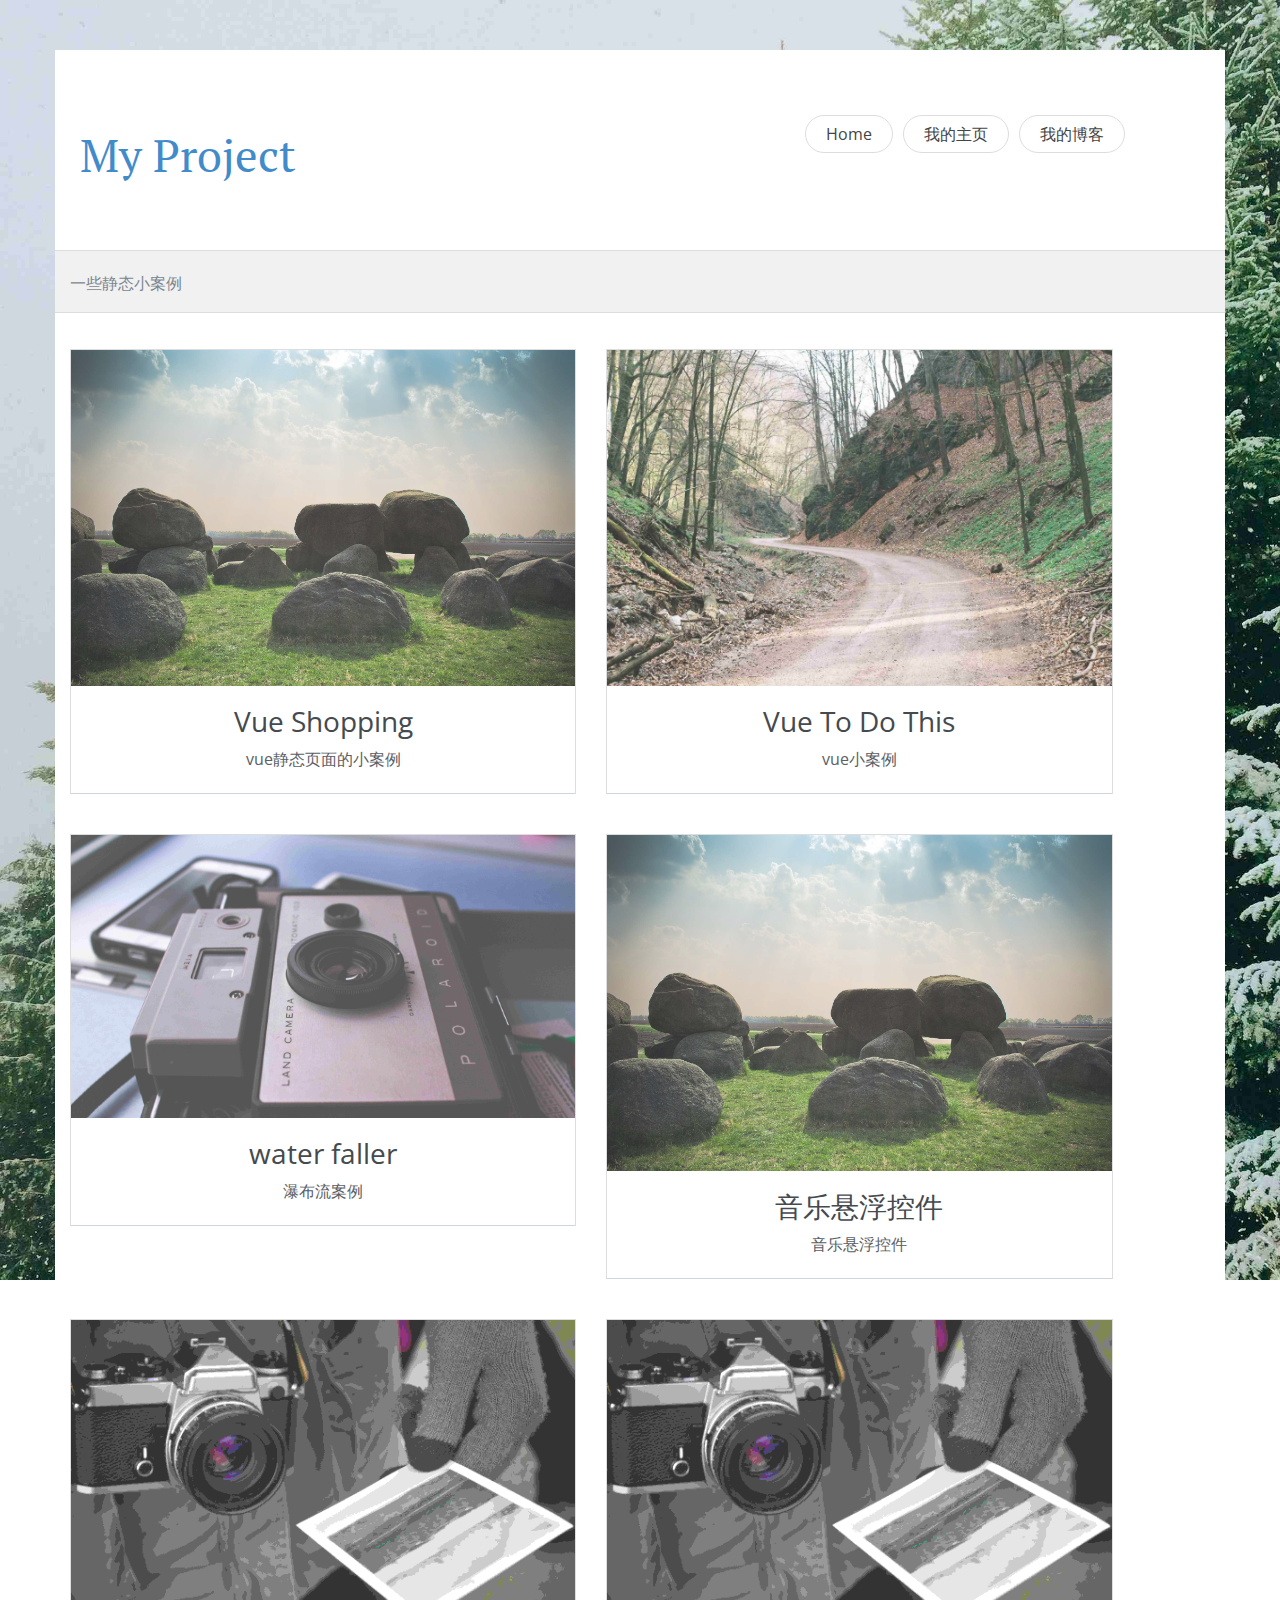
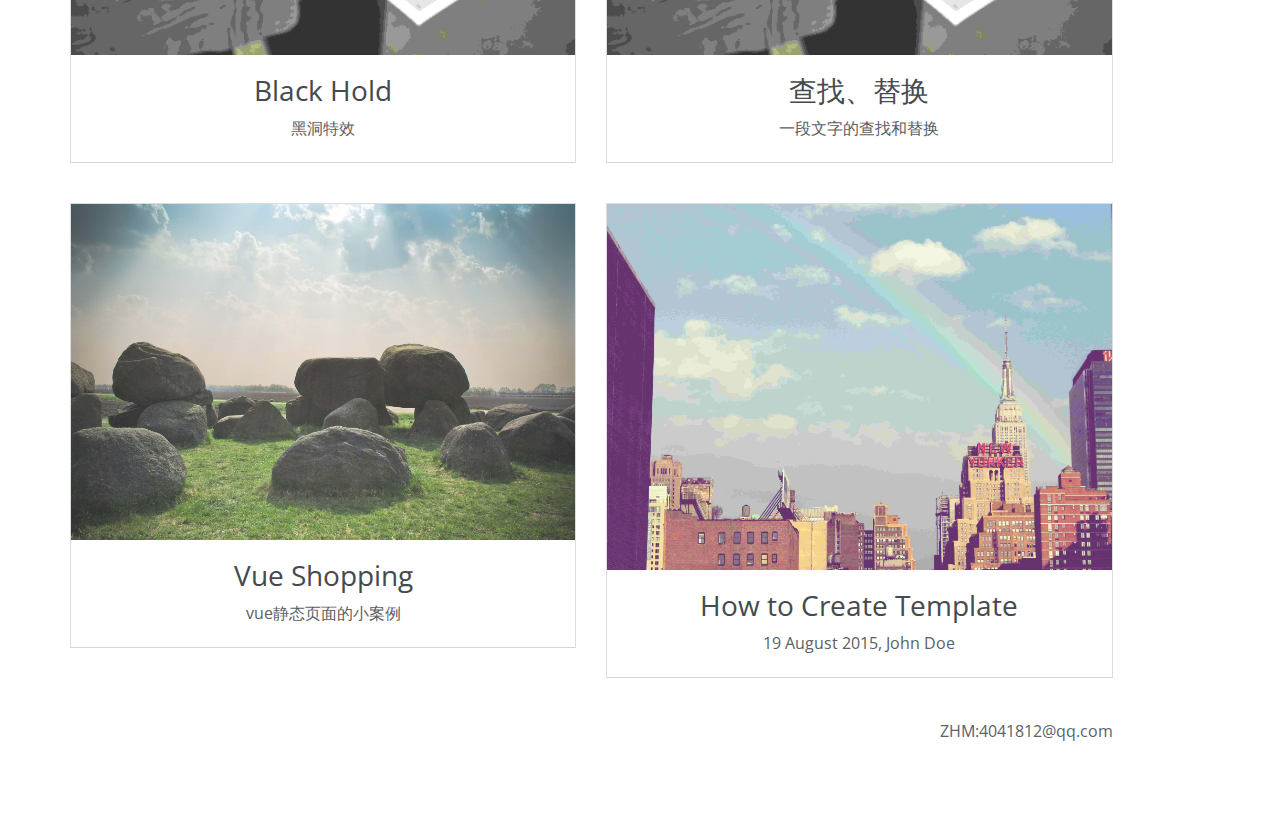
<file: index.html>
<!DOCTYPE html>
<html lang="en">
<head>
    <meta charset="utf-8">
    <title>My Project</title>
    <meta name="description" content="">
    <meta name="viewport" content="width=device-width">
    <link rel="icon" type="image/png" href="img/me.png">
    <!-- Bootstrap styles -->
    <link rel="stylesheet" href="css/bootstrap.min.css">
   
    <!-- Font-Awesome -->
    <link rel="stylesheet" href="css/font-awesome/css/font-awesome.min.css">

    <!-- Google Webfonts -->
    <link href='http://fonts.googleapis.com/css?family=Open+Sans:400,600|PT+Serif:400,400italic' rel='stylesheet' type='text/css'>

    <!-- Styles -->
    <link rel="stylesheet" href="css/style.css" id="theme-styles">

    <!--[if lt IE 9]>      
        <script src="js/respond.js"></script>
    <![endif]-->
    
</head>
<body>
    <header>
        <div class="widewrapper masthead">
            <div class="container">
                <a href="index.html" id="logo">
                   <h1 style="color: #428BCA;">My Project</h1>
                </a>
        
                <div id="mobile-nav-toggle" class="pull-right">
                    <a href="#" data-toggle="collapse" data-target=".clean-nav .navbar-collapse">
                        <i class="fa fa-bars"></i>
                    </a>
                </div>  
                <nav class="pull-right clean-nav">
                    <div class="collapse navbar-collapse">
                        <ul class="nav nav-pills navbar-nav">
                          
                            <li>
                                <a href="index.html">Home</a>
                            </li>
                            <li>
                                <a href="http://www.zhmblog.cn">我的主页</a>
                            </li>
                            <li>
                                <a href="http://blog.zhmblog.cn">我的博客</a>
                            </li>                        
                        </ul>
                    </div>
                </nav>       
            </div>
        </div>

        <div class="widewrapper subheader">
            <div class="container">
                <div class="clean-breadcrumb">
                    <a href="#">一些静态小案例</a>
                </div>
            </div>
        </div>
    </header>

    <div class="widewrapper main">
        <div class="container">
            <div class="row">
                <div class="col-md-11 blog-main">
                    <div class="row">
                        <div class="col-md-6 col-sm-6">
                            <article class=" blog-teaser">
                                <header>
                                    <img src="img/1.jpg" alt="">
                                     <h3><a href="http://www.zhmblog.cn/project/vueShopping/goodList.html">Vue Shopping</a></h3>
                                    <span class="meta">vue静态页面的小案例</span>
                                    <hr>
                                </header>
                            
                            </article>
                        </div>
                        <div class="col-md-6 col-sm-6">
                            <article class="blog-teaser">
                                <header>
                                    <img src="img/2.jpg" alt="">
                                    <h3><a href="http://www.zhmblog.cn/project/vuetodo/index.html">Vue To Do This</a></h3>
                                    <span class="meta">vue小案例</span>
                                    <hr>
                                </header>
                            
                            </article>
                        </div>
                    </div>
        
                    <div class="row">
                        <div class="col-md-6 col-sm-6">
                            <article class="blog-teaser">
                                <header>
                                    <img src="img/4.jpg" alt="">
                                    <h3><a href="http://www.zhmblog.cn/project/waterfall/index.html">water faller</a></h3>
                                    <span class="meta">瀑布流案例</span>
                                    <hr>
                                </header>
                               
                            </article>
                        </div>
                        <div class="col-md-6 col-sm-6">
                            <article class=" blog-teaser">
                                <header>
                                    <img src="img/1.jpg" alt="">
                                    <h3><a href="http://www.zhmblog.cn/project/musicControl/index.html">音乐悬浮控件</a></h3>
                                    <span class="meta">音乐悬浮控件</span>
                                    <hr>
                                </header>
                            
                            </article>
                        </div>                        

                    </div>
                     <div class="row">                     	
                        <div class="col-md-6 col-sm-6">
                            <article class="blog-teaser">
                                <header>
                                    <img src="img/3.jpg" alt="">
                                    <h3><a href="http://www.zhmblog.cn/project/blackHold/index.html">Black Hold</a></h3>
                                    <span class="meta">黑洞特效</span>
                                    <hr>
                                </header>
                               
                            </article>
                        </div>                        
                        <div class="col-md-6 col-sm-6">
                            <article class="blog-teaser">
                                <header>
                                    <img src="img/3.jpg" alt="">
                                    <h3><a href="http://www.zhmblog.cn/project/selectReplace/index.html">查找、替换</a></h3>
                                    <span class="meta">一段文字的查找和替换</span>
                                    <hr>
                                </header>
                               
                            </article>
                        </div>
                    </div>
                    <div class="copyrights">Collect from <a href="http://www.cssmoban.com/"  title="网站模板">网站模板</a></div>
                     <div class="row">                        
                        <div class="col-md-6 col-sm-6">
                            <article class=" blog-teaser">
                                <header>
                                    <img src="img/1.jpg" alt="">
                                    <h3><a href="http://www.zhmblog.cn/project/vueShopping/goodList.html">Vue Shopping</a></h3>
                                    <span class="meta">vue静态页面的小案例</span>
                                    <hr>
                                </header>
                            
                            </article>
                        </div>
                        <div class="col-md-6 col-sm-6">
                            <article class=" blog-teaser">
                                <header>
                                    <img src="img/5.jpg" alt="">
                                    <h3><a href="javascript:">How to Create Template</a></h3>
                                    <span class="meta">19 August 2015, John Doe</span>
                                    <hr>
                                </header>
                            
                            </article>
                        </div>

                    </div>

                    <div class="paging">
                        <a href="#" class="older">ZHM:4041812@qq.com</i></a>
                    </div>
                </div>               
            </div>
        </div>
    </div>
    
    <script src="js/jquery.min.js"></script>
    <script src="js/bootstrap.min.js"></script>
    <script src="js/modernizr.js"></script>

</body>
</html>
</file>
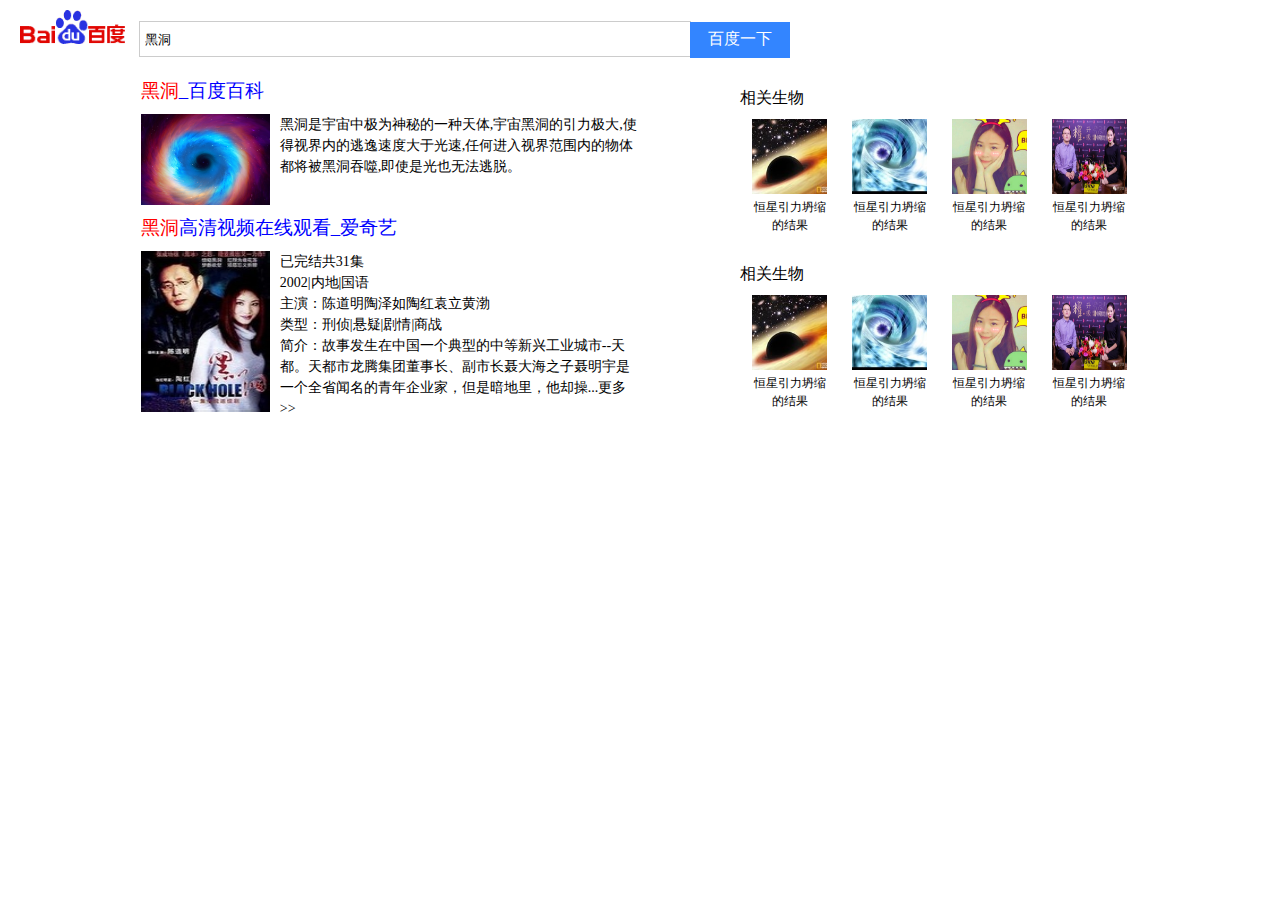
<file: blackHold/index.html>
<!DOCTYPE html>
<html>
	<head>
		<meta charset="UTF-8">
		<title>黑洞特效</title>
		<link rel="stylesheet" href="css/style.css" />
	</head>
	<body>
		<div class="wrap">
		  <header>
		  	<img src="img/baidu.gif" alt="" class="img"/>
		  	<div class="input">
		  		<input type="text" value="黑洞"/>
		  	</div>
		  	<div class="bottom">
		  		<input type="submit" value="百度一下"/>
		  	</div>
		  </header>
		  <img src="img/blackhole.png" id="black"/>
		  <section class="content">
		  	<div class="left">
		  		<ul>
		  			<li>
		  				<h3><a href="#">黑洞<span>_百度百科</span></a></h3>
		  			    <img src="img/blackhole2.png" alt=""/>
		  			    <p>黑洞是宇宙中极为神秘的一种天体,宇宙黑洞的引力极大,使得视界内的逃逸速度大于光速,任何进入视界范围内的物体都将被黑洞吞噬,即使是光也无法逃脱。</p>
		  			</li>
		  			<li>
		  				<h3><a href="#">黑洞<span>高清视频在线观看_爱奇艺</span></a></h3>
		  			    <img src="img/black01.png" alt=""/ style="height: 161px;">
		  			    <p>已完结共31集<br/>
							2002|内地|国语<br/>
							主演：陈道明陶泽如陶红袁立黄渤<br/>
							类型：刑侦|悬疑|剧情|商战<br/>
							简介：故事发生在中国一个典型的中等新兴工业城市--天都。天都市龙腾集团董事长、副市长聂大海之子聂明宇是一个全省闻名的青年企业家，但是暗地里，他却操...更多>><br/>
		  			    </p>
		  			</li>
		  		</ul>
		  	</div>
		  	<div class="right">
		  		<h3 style="margin-top: 20px;">相关生物</h3>
		  		<ul>		 
			  		<li>
			  			<a href="#">
			  				<img src="img/1.png"/>
			  			</a>
			  			<p>恒星引力坍缩的结果</p>
			  		</li>
			  		<li>
			  			<a href="#">
			  				<img src="img/2.png"/>
			  			</a>
			  			<p>恒星引力坍缩的结果</p>
			  		</li>
			  		<li>
			  			<a href="#">
			  				<img src="img/3.png"/>
			  			</a>
			  			<p>恒星引力坍缩的结果</p>
			  		</li>
			  		<li>
			  			<a href="#">
			  				<img src="img/4.png"/>
			  			</a>
			  			<p>恒星引力坍缩的结果</p>
			  		</li>
			  	</ul>
			  	<h3 style="margin-top:30px ;">相关生物</h3>
		  		<ul>		 
			  		<li>
			  			<a href="#">
			  				<img src="img/1.png"/>
			  			</a>
			  			<p>恒星引力坍缩的结果</p>
			  		</li>
			  		<li>
			  			<a href="#">
			  				<img src="img/2.png"/>
			  			</a>
			  			<p>恒星引力坍缩的结果</p>
			  		</li>
			  		<li>
			  			<a href="#">
			  				<img src="img/3.png"/>
			  			</a>
			  			<p>恒星引力坍缩的结果</p>
			  		</li>
			  		<li>
			  			<a href="#">
			  				<img src="img/4.png"/>
			  			</a>
			  			<p>恒星引力坍缩的结果</p>
			  		</li>
			  	</ul>
		  	</div>
		  </section>
		</div>
		<script src="js/jquery-2.1.1.min.js"></script>
		<script src="js/main.js"></script>
	</body>
</html>
</file>
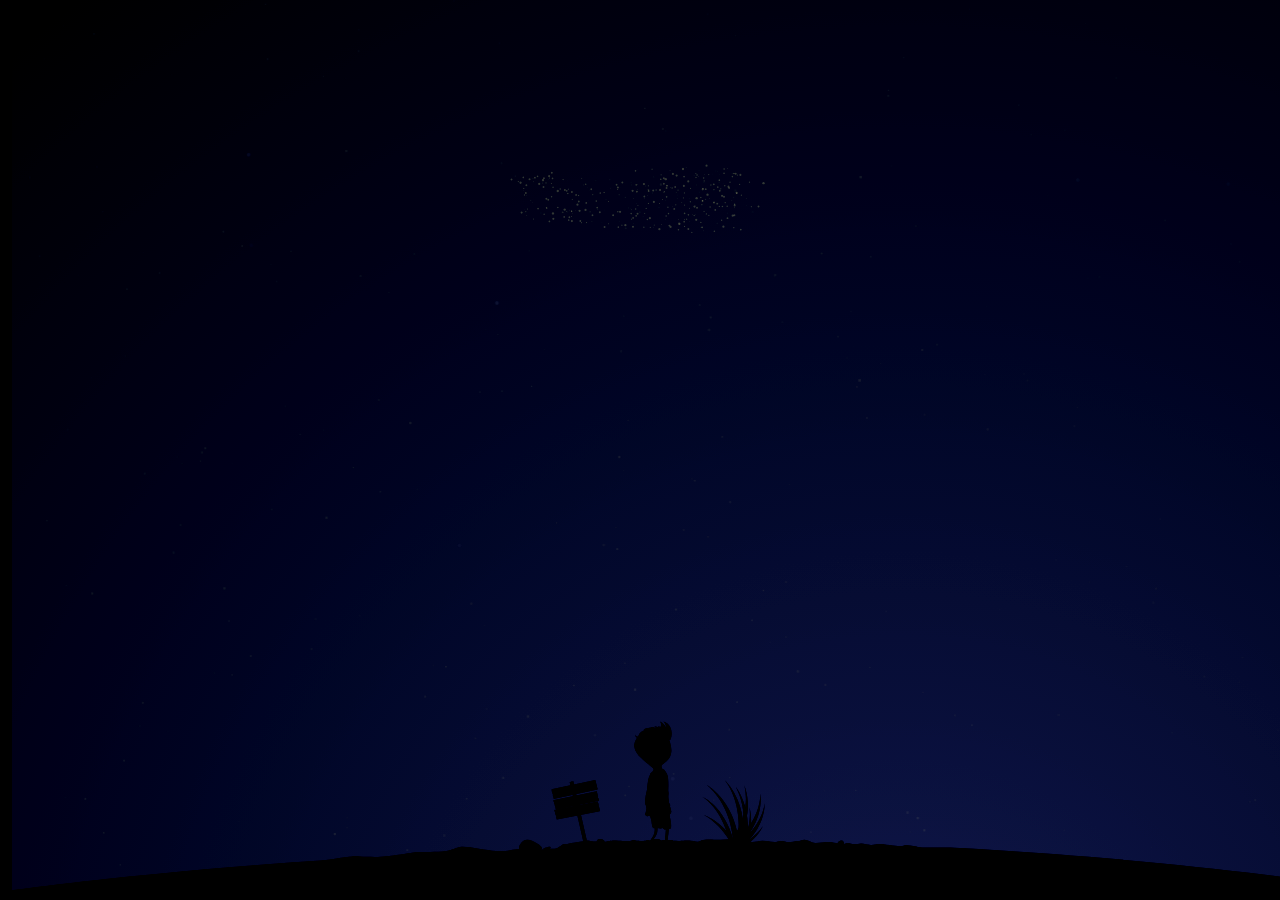
<file: love/index.html>
lo<!DOCTYPE html>

<head>
    <meta charset="utf-8">
 	<link rel="shortcut icon" type="image/x-icon" href="images/favicon.ico" />
  	<link rel="mask-icon" type="" href="images/logo.svg" color="#111" />
    <title>星空下的男孩</title>
    <!-- build:css styles/main.css -->
    <link rel="stylesheet" href="styles/main.css">
    <!-- endbuild -->
    <!-- 参考自https://github.com/hongguancheng/romantic-words 表白 -->
</head>

<body>
	<audio src="audio/loveu.mp3" autoplay="true" loop="true" type="audio/mp3"></audio>
    <div class="container">
        <div class="content">
            <canvas id="universe"></canvas>
			<canvas id="canvas"></canvas>
            <div id="footer" class="">
                <svg id="scene" x="0px" y="0px" width="1600px" height="315px">
                    <path id="ground" d="M0,316.4209c0,0,157.7119-35.416,469-56c7.3833-0.4883,23.7876-3.5488,31.3335-4.0166
                	c3.7681-0.2334,19.4302,0.9424,28.3335,0.3506c17.1494-1.1396,30.9072-4.2734,38.333-4.6836
                	c7.5972-0.4189,18.4058,0.3799,27.6665-0.9834c5.7075-0.8408,10.1318-4.042,14.9248-4.2705
                	c7.8369-0.373,24.5693,3.6084,34.4087,4.2705c11.0586,0.7432,15.2656-1.8135,24.3335-2.1523c10.0576-0.376,20.4629,1.3867,28.6665,0
                	c3.5957-0.6074,4.4194,0.4209,7.7227-0.7715c1.4927-0.5391,5.8179-3.5693,6.9438-4.2432c3.8335,0.667,6.1426-1.0732,9.917-1.167
                	c2.2739-0.0566,3.9673-0.9072,6.249-0.9609c2.2725-0.0537,5.5547-1.2383,7.8345-1.2881c2.25-0.0498,3.498,1.0352,5.7554,0.9883
                	c2.9648-0.0615,7.9341,0.3164,10.9111,0.2607c2.2461-0.042,2.4976-0.5195,4.7505-0.5586c2.9663-0.0518,2.1045-0.5615,5.0825-0.6074
                	c1.5811-0.0244,6.9976,0.4131,8.582,0.3896c0.8887-0.0127,2.6113,0.373,3.5015,0.3604c1.5527-0.0215,2.2739-0.4404,3.8296-0.4609
                	c1.416-0.0186,2.0854-0.8555,3.5039-0.873c1.0835-0.0127,2.9155,0.7939,4.0005,0.7813c1.1104-0.0127,3.5542,0.4805,4.666,0.4688
                	c1.3047-0.0137,1.2773-0.5332,2.584-0.5459c1.415-0.0137,1.165-0.4414,2.5825-0.4541c0.916-0.0078,3.499,0.3984,4.416,0.3906
                	c1.499-0.0127,1.833,0.6221,3.3345,0.6104c1.3296-0.0098,3.8267-0.666,5.1587-0.6748c1.3335-0.0088,2.8389-0.6514,4.1743-0.6592
                	c1.3335-0.0078,2.4971,0.6191,3.8325,0.6123c2.5518-0.0127,7.3579,0.3965,9.9175,0.3877c5.3169-0.0176,5.5796-0.4063,10.9297-0.4063
                	c1.8379,0,6.7031,1.3184,8.3203,1.2402c2.1055-0.1016,3.7139-1.6572,5.5283-1.7969c3.9541-0.3037,7.3262-0.5732,10.5986-0.2598
                	c6.248,0.5977,12.1973-0.8125,21.207-0.7539c1.7266,0.0107,15.7813,3.085,17.5,3.0977c3.4014,0.0254,6.6191-1.3398,9.9971-1.3066
                	c4.1221,0.041,8.2275,1.2529,12.3369,1.3066c2.0752,0.0273,4.1543-1.1084,6.2314-1.0771c3.3662,0.0498,4.5547,1.0166,7.9346,1.0771
                	c2.1104,0.0381,6.4063-0.834,8.5264-0.792c2.7021,0.0537,4.4766-1.6729,7.2002-1.6113c2.9277,0.0654,7.6465,3.1641,10.6074,3.2393
                	c4.8359,0.123,8.8809-0.9854,13.832-0.8359c2.5029,0.0752,11.8818,2.0498,14.375,2.1289c1.8398,0.0586,2.499-1.2188,4.334-1.1582
                	c2.1689,0.0713,4.5049,1.209,6.666,1.2832c2.6699,0.0908,4.3398-0.916,6.998-0.8203c3.3379,0.1201,6.0566,1.3193,9.377,1.4453
                	c4.001,0.1514,4.7764-1.1602,8.75-1c3.1836,0.1289,16.834,1.9912,20,2.125c4.0059,0.1699,4.0029-0.9004,7.9814-0.7227
                	c6.8594,0.3076,7.9102,1.7656,14.6855,2.0977c8.916,0.4365,23.5254-0.2432,32.293,0.2344
                	c6.7168,0.3662,13.3896,0.7432,20.0186,1.1318C1458.8545,268.4941,1680,316.4209,1680,316.4209H0z" />
                    <path id="stone1" d="M680.3335,250.7549c7.3335,0.333,13.6665-1.2549,6-6.4609s-14.333-7.1221-18.6665,0.8359
                	S680.3335,250.7549,680.3335,250.7549z" />
                    <path id="stone2" d="M750.5,243.1709c3.25,0,2.5-3.707-1.75-4.2285s-5,3.7285-3,4.2285S750.5,243.1709,750.5,243.1709z" />
                    <path id="stone3" d="M988.4893,243.8242c2.8857,0.3467,4.8438,1.2627,3.0107-2.0703s-7.3955,1.3555-5.2031,1.7129
                	S988.4893,243.8242,988.4893,243.8242z" />
                    <path id="stone4" d="M697,248.9355c2.0142-0.2021,2.1665-2.0156,1-2.1816s-9.1543,1.8398-5.9937,2.6699S697,248.9355,697,248.9355z"
                    />
                    <g id="greens" transform="translate(850, 180)">
                        <g>
                            <path d="M36.3877,59.4268C33.0576,18.9482,6.4658,4.522,6.4658,4.522s22.4834,16.1426,24.4414,54.2251
			C32.8657,96.8311,36.3877,59.4268,36.3877,59.4268z" />
                            <path d="M41.8496,83.1641C31.1572,43.98,2.3711,34.6738,2.3711,34.6738s25.063,11.7471,33.9668,48.8271
			C45.2441,120.5791,41.8496,83.1641,41.8496,83.1641z" />
                            <path d="M31.3955,60.7207C23.7139,25.7979,2.5381,16.9541,2.5381,16.9541s18.4165,10.9277,24.7925,43.9502
			C33.7061,93.9258,31.3955,60.7207,31.3955,60.7207z" />
                            <path d="M40.4517,62.0068C47.9473,21.6187,25.4009,0.1914,25.4009,0.1914s18.0098,21.9634,9.7896,59.6357
			C26.9722,97.499,40.4517,62.0068,40.4517,62.0068z" />
                            <path d="M41.9414,69.4316c13.0313-38.9565-6.3218-63.3062-6.3218-63.3062s14.7856,24.251,1.4141,60.4185
			C23.6621,102.709,41.9414,69.4316,41.9414,69.4316z" />
                            <path d="M29.4976,87.9092c27.4097-30.5938,19.2993-60.6226,19.2993-60.6226s3.958,28.1255-22.6606,56.0249
			C-0.4775,111.2109,29.4976,87.9092,29.4976,87.9092z" />
                            <animateTransform attributeName="transform" type="skewX" values="0;10;0" begin="0s" dur="5.5s" fill="freeze" repeatCount="indefinite"
                            />
                            <animateMotion type="translate" values="0,0;-10,0;0,0" begin="0s" dur="5.5s" fill="freeze" repeatCount="indefinite" />
                        </g>
                        <g>
                            <path d="M34.9995,60.4189C56.0713,30.6665,46.1133,5.4014,46.1133,5.4014S52.2559,29.4746,31.6235,56.79
			C10.9917,84.1035,34.9995,60.4189,34.9995,60.4189z" />
                            <path d="M36.3047,64.5391c28.4629-23.4443,25.3262-51.189,25.3262-51.189s-0.293,25.4971-27.6851,46.6538
			C6.5552,81.1631,36.3047,64.5391,36.3047,64.5391z" />
                            <path d="M33.0449,70.502c31.4424-19.2637,32.1875-47.1748,32.1875-47.1748s-3.8291,25.208-33.897,42.3584
			C1.271,82.833,33.0449,70.502,33.0449,70.502z" />
                            <path d="M13.8237,76.0244c36.5039-5.2158,48.2563-30.543,48.2563-30.543S48.5693,67.1045,14.168,70.9248
			C-20.2324,74.749,13.8237,76.0244,13.8237,76.0244z" />
                            <animateTransform attributeName="transform" type="skewX" values="0;15;0" begin="0s" dur="5s" fill="freeze" repeatCount="indefinite"
                            />
                            <animateMotion type="translate" values="0,0;-15,0;0,0" begin="0s" dur="5s" fill="freeze" repeatCount="indefinite" />
                        </g>
                    </g>
                    <g id="sign" transform="translate(700, 180)">
                        <polygon points="21.2168,1.1143 20.6665,1.5459 19.7593,1.4473 19.229,1.4209 18.9707,1.6274 18.6665,1.9004 17.6865,1.9219
		37.3516,87.8877 40.8828,87.0791 	" />
                        <polygon points="45.4111,9.5537 2.4258,18.7158 1.563,18.498 1.4585,17.2114 0.8291,15.583 0.9165,14.3364 0.0908,12.6548
		0.2085,12.0864 -0.1924,11.5308 -0.3296,9.271 43.3408,-0.0376 43.4766,0.5015 43.334,0.9629 43.6533,1.2046 43.8232,1.8784
		43.8965,2.7754 44.2217,3.459 44.625,5.0576 45.041,7.5459 45.2637,7.5962 45.6191,9.0073 	" />
                        <polygon points="47.0078,20.8545 4.2368,29.5503 3.5933,28.5903 3.3965,26.9746 2.4683,24.5137 2.8398,24.1372 2.2676,23.7847
		1.9834,22.7563 2.2417,22.3394 1.7388,21.8706 1.2627,20.1426 44.8281,11.2852 45.082,12.4014 45.0723,12.9517 45.3281,13.481
		45.752,15.3369 46.0273,17.7524 46.4219,18.2803 	" />
                        <polygon points="47.666,31.168 4.7803,39.4023 4.251,37.4004 4.4429,36.1895 3.6465,35.1123 3.0142,32.7178 3.2754,32.1025
		2.7461,31.7046 2.2676,29.8945 45.9268,21.5107 46.0762,22.2007 45.9512,22.8423 46.2783,23.1372 46.6777,24.9795 46.5234,25.4795
		47.3027,27.8667 47.8086,30.2017 	" />
                    </g>
                    <g id="boy_1_">
                        <g id="boy">
                            <path d="M800.7324,167.6929c0,0-7.9688-6.5039-9.7197-8.041c-1.751-1.5366-7.9331-6.5039-8.7197-13.0435
			c-0.7861-6.5396,6.0752-15.188,17.7969-16.1885c11.7207-1.0005,12.9727,1.0366,14.1514,2.7163
			c1.1787,1.6792,5.7178,11.1494,5.0752,18.6538c-0.6445,7.5049-5.6826,10.1133-9.7559,13.3652
			C805.4863,168.4072,800.7324,167.6929,800.7324,167.6929z" />
                            <path d="M810.7031,169.2109c-1.0723-1.3037-1.3574-2.9556-1.1426-4.0645c0.2139-1.1084-8.041,0.1128-8.8281,2.542
			c1.6445,1.6787,0.751,3.146-0.5,4.1108c-1.25,0.9648-1.6797,1.502-1.9297,1.8237c0.0361,0.5361,0,0.9653,0,0.9653
			s-1.4297,1.7153-2.2871,6.5396s-0.6787,6.79-0.9648,8.3267c-0.2852,1.5366-1.4648,5.9678-1.751,10.292s0,4.5742,0,4.5742
			s1.251,1.7153,1.1436,4.0742s-1.2705,5.6099-1.2705,5.6099s0.2344,1.8945,1.8779,2.252c1.6445,0.3574,2.3594-0.6436,2.3594-0.6436
			s1.0713,1.3223,1.75,4.0742c0.6797,2.752,0.6436,6.79,1.8945,7.9688c1.251,1.1797,1.6074,0.3223,1.6074,0.3223
			s0.4648,3.3975-0.9277,6.6855c-1.3945,3.2881-4.1465,6.7568-4.1465,6.7568h11.0781c0,0,1.5723-3.5234-7.1113-2.2363
			c3.252-4.0742,3.8955-6.1934,4.0391-11.125c1.8223,0.5,4.252,0.6738,4.9316-0.3271c0.5352,1.3223,2.4297,2.1787,3.3584,1.7139
			c-0.2139,3.7168-1.0713,12.1846-1.0713,12.1846l9.0049,0.2852c0,0-0.751-3.2168-6.29-1.4307
			c1.001-6.7891,1.3584-11.5068,1.3584-11.5068s1.3584,0.1074,1.8584-0.3926c0.5-0.501,0.6787-5.3252-0.4648-9.9346
			c-1.1436-4.6104-0.5-4.4678-0.5-4.4678s1.75-0.8213,1.5-2.8584s-0.8574-3.6807-1.5352-5.5391
			c0.4639-0.1074,1-0.7861-0.6797-2.7158c-0.2148-2.5015-0.9648-6.3242-0.6436-7.6465s0.2148-2.8232-0.1787-4.3599
			c0-2.4302,0.7148-13.1509-1.25-17.0103c-1.9658-3.8594-2.5371-3.5737-2.5371-3.5737S812.5977,169.0142,810.7031,169.2109z"
                            />
                        </g>
                        <g transform="translate(783, 122)">
                            <g>
                                <path d="M35.3506,17.9644c2.9834-3.71,5.9824-15.2095-3.1846-18.3765c2.668,3.833,1.168,5.6665,1.168,5.6665
	S32,1.2549,28.666-0.4121c1.5,3.1665,0,5,0,5S20.5,8.9209,24.5,13.2544S35.3506,17.9644,35.3506,17.9644z" />
                                <animateTransform attributeName="transform" type="skewX" values="0;30;0" begin="0s" dur="4s" fill="freeze" repeatCount="indefinite"
                                />
                                <animateMotion type="translate" values="0,0;-10,0;0,0" begin="0s" dur="4s" fill="freeze" repeatCount="indefinite" />
                            </g>
                            <g>
                                <path d="M27.125,6.2334c-1.8125-0.625-2.0625-1.9375-4.375-2.25c1,0.8125,1.125,1.6875,1.125,1.6875S21.5,4.3584,19.0625,3.9834
	c1.3125,0.75,2,1.875,2,1.875s-3.25-0.75-5.875-0.75c1.125,0.3125,1.125,0.6875,1.125,0.6875S10.75,5.8584,8.6875,7.4834
	c1,0.125,0.9375,0.6714,0.9375,0.6714s-4.25,1.5786-5.375,3.7661c0.875-0.4375-0.8125,1.8125-0.8125,1.8125s0.75,1.375-0.3125,1.125
	S0.5,14.1084,0.5,12.5459c-0.5,2.1875,0.6924,2.5767,1.4375,3.3125c-0.0625,1-0.9375,2.6494-1.25,2.106s0.8594,0.4282,0.0547,2.4731
	c-0.8047,2.0459-1.1533,3.7432-0.5103,6.5195s2.7056,4.5264,3.5181,6.2139s0.5-1.6875,0.5-1.6875L27.125,6.2334z" />
                            </g>
                        </g>
                    </g>
                </svg>
            </div>
        </div>
    </div>
    <script src="scripts/universe.js"></script>
    <script src="scripts/main.js"></script>
</body>

</html>
</file>
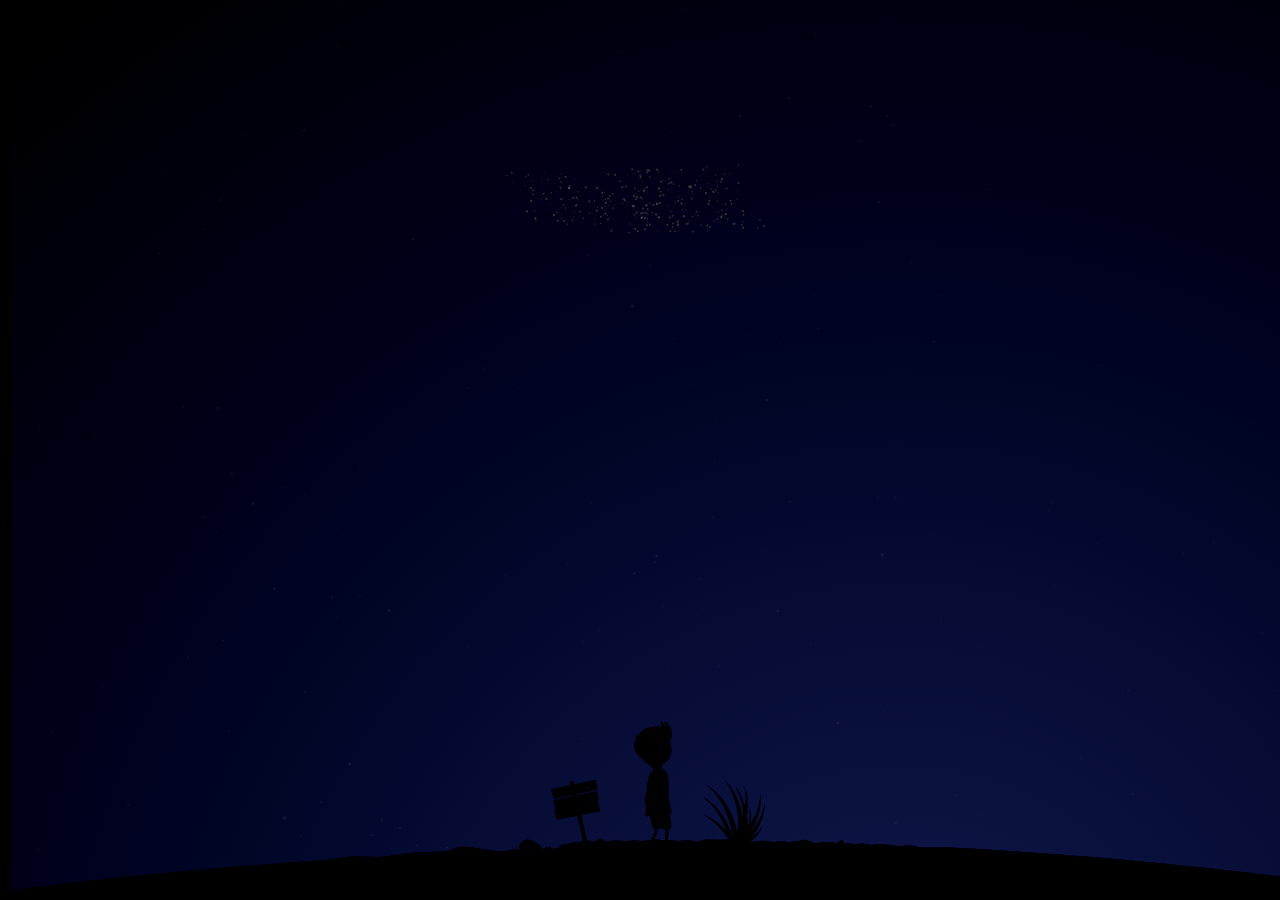
<file: loveYuEr/index.html>
lo<!DOCTYPE html>

<head>
    <meta charset="utf-8">
 	<link rel="shortcut icon" type="image/x-icon" href="images/favicon.ico" />
  	<link rel="mask-icon" type="" href="images/logo.svg" color="#111" />
    <title>爱你的鹏鹏</title>
    <!-- build:css styles/main.css -->
    <link rel="stylesheet" href="styles/main.css">
    <!-- endbuild -->
    <!-- 参考自https://github.com/hongguancheng/romantic-words 表白 -->
</head>

<body>
	<audio src="audio/loveu.mp3" autoplay="true" loop="true" type="audio/mp3"></audio>
    <div class="container">
        <div class="content">
            <canvas id="universe"></canvas>
			<canvas id="canvas"></canvas>
            <div id="footer" class="">
                <svg id="scene" x="0px" y="0px" width="1600px" height="315px">
                    <path id="ground" d="M0,316.4209c0,0,157.7119-35.416,469-56c7.3833-0.4883,23.7876-3.5488,31.3335-4.0166
                	c3.7681-0.2334,19.4302,0.9424,28.3335,0.3506c17.1494-1.1396,30.9072-4.2734,38.333-4.6836
                	c7.5972-0.4189,18.4058,0.3799,27.6665-0.9834c5.7075-0.8408,10.1318-4.042,14.9248-4.2705
                	c7.8369-0.373,24.5693,3.6084,34.4087,4.2705c11.0586,0.7432,15.2656-1.8135,24.3335-2.1523c10.0576-0.376,20.4629,1.3867,28.6665,0
                	c3.5957-0.6074,4.4194,0.4209,7.7227-0.7715c1.4927-0.5391,5.8179-3.5693,6.9438-4.2432c3.8335,0.667,6.1426-1.0732,9.917-1.167
                	c2.2739-0.0566,3.9673-0.9072,6.249-0.9609c2.2725-0.0537,5.5547-1.2383,7.8345-1.2881c2.25-0.0498,3.498,1.0352,5.7554,0.9883
                	c2.9648-0.0615,7.9341,0.3164,10.9111,0.2607c2.2461-0.042,2.4976-0.5195,4.7505-0.5586c2.9663-0.0518,2.1045-0.5615,5.0825-0.6074
                	c1.5811-0.0244,6.9976,0.4131,8.582,0.3896c0.8887-0.0127,2.6113,0.373,3.5015,0.3604c1.5527-0.0215,2.2739-0.4404,3.8296-0.4609
                	c1.416-0.0186,2.0854-0.8555,3.5039-0.873c1.0835-0.0127,2.9155,0.7939,4.0005,0.7813c1.1104-0.0127,3.5542,0.4805,4.666,0.4688
                	c1.3047-0.0137,1.2773-0.5332,2.584-0.5459c1.415-0.0137,1.165-0.4414,2.5825-0.4541c0.916-0.0078,3.499,0.3984,4.416,0.3906
                	c1.499-0.0127,1.833,0.6221,3.3345,0.6104c1.3296-0.0098,3.8267-0.666,5.1587-0.6748c1.3335-0.0088,2.8389-0.6514,4.1743-0.6592
                	c1.3335-0.0078,2.4971,0.6191,3.8325,0.6123c2.5518-0.0127,7.3579,0.3965,9.9175,0.3877c5.3169-0.0176,5.5796-0.4063,10.9297-0.4063
                	c1.8379,0,6.7031,1.3184,8.3203,1.2402c2.1055-0.1016,3.7139-1.6572,5.5283-1.7969c3.9541-0.3037,7.3262-0.5732,10.5986-0.2598
                	c6.248,0.5977,12.1973-0.8125,21.207-0.7539c1.7266,0.0107,15.7813,3.085,17.5,3.0977c3.4014,0.0254,6.6191-1.3398,9.9971-1.3066
                	c4.1221,0.041,8.2275,1.2529,12.3369,1.3066c2.0752,0.0273,4.1543-1.1084,6.2314-1.0771c3.3662,0.0498,4.5547,1.0166,7.9346,1.0771
                	c2.1104,0.0381,6.4063-0.834,8.5264-0.792c2.7021,0.0537,4.4766-1.6729,7.2002-1.6113c2.9277,0.0654,7.6465,3.1641,10.6074,3.2393
                	c4.8359,0.123,8.8809-0.9854,13.832-0.8359c2.5029,0.0752,11.8818,2.0498,14.375,2.1289c1.8398,0.0586,2.499-1.2188,4.334-1.1582
                	c2.1689,0.0713,4.5049,1.209,6.666,1.2832c2.6699,0.0908,4.3398-0.916,6.998-0.8203c3.3379,0.1201,6.0566,1.3193,9.377,1.4453
                	c4.001,0.1514,4.7764-1.1602,8.75-1c3.1836,0.1289,16.834,1.9912,20,2.125c4.0059,0.1699,4.0029-0.9004,7.9814-0.7227
                	c6.8594,0.3076,7.9102,1.7656,14.6855,2.0977c8.916,0.4365,23.5254-0.2432,32.293,0.2344
                	c6.7168,0.3662,13.3896,0.7432,20.0186,1.1318C1458.8545,268.4941,1680,316.4209,1680,316.4209H0z" />
                    <path id="stone1" d="M680.3335,250.7549c7.3335,0.333,13.6665-1.2549,6-6.4609s-14.333-7.1221-18.6665,0.8359
                	S680.3335,250.7549,680.3335,250.7549z" />
                    <path id="stone2" d="M750.5,243.1709c3.25,0,2.5-3.707-1.75-4.2285s-5,3.7285-3,4.2285S750.5,243.1709,750.5,243.1709z" />
                    <path id="stone3" d="M988.4893,243.8242c2.8857,0.3467,4.8438,1.2627,3.0107-2.0703s-7.3955,1.3555-5.2031,1.7129
                	S988.4893,243.8242,988.4893,243.8242z" />
                    <path id="stone4" d="M697,248.9355c2.0142-0.2021,2.1665-2.0156,1-2.1816s-9.1543,1.8398-5.9937,2.6699S697,248.9355,697,248.9355z"
                    />
                    <g id="greens" transform="translate(850, 180)">
                        <g>
                            <path d="M36.3877,59.4268C33.0576,18.9482,6.4658,4.522,6.4658,4.522s22.4834,16.1426,24.4414,54.2251
			C32.8657,96.8311,36.3877,59.4268,36.3877,59.4268z" />
                            <path d="M41.8496,83.1641C31.1572,43.98,2.3711,34.6738,2.3711,34.6738s25.063,11.7471,33.9668,48.8271
			C45.2441,120.5791,41.8496,83.1641,41.8496,83.1641z" />
                            <path d="M31.3955,60.7207C23.7139,25.7979,2.5381,16.9541,2.5381,16.9541s18.4165,10.9277,24.7925,43.9502
			C33.7061,93.9258,31.3955,60.7207,31.3955,60.7207z" />
                            <path d="M40.4517,62.0068C47.9473,21.6187,25.4009,0.1914,25.4009,0.1914s18.0098,21.9634,9.7896,59.6357
			C26.9722,97.499,40.4517,62.0068,40.4517,62.0068z" />
                            <path d="M41.9414,69.4316c13.0313-38.9565-6.3218-63.3062-6.3218-63.3062s14.7856,24.251,1.4141,60.4185
			C23.6621,102.709,41.9414,69.4316,41.9414,69.4316z" />
                            <path d="M29.4976,87.9092c27.4097-30.5938,19.2993-60.6226,19.2993-60.6226s3.958,28.1255-22.6606,56.0249
			C-0.4775,111.2109,29.4976,87.9092,29.4976,87.9092z" />
                            <animateTransform attributeName="transform" type="skewX" values="0;10;0" begin="0s" dur="5.5s" fill="freeze" repeatCount="indefinite"
                            />
                            <animateMotion type="translate" values="0,0;-10,0;0,0" begin="0s" dur="5.5s" fill="freeze" repeatCount="indefinite" />
                        </g>
                        <g>
                            <path d="M34.9995,60.4189C56.0713,30.6665,46.1133,5.4014,46.1133,5.4014S52.2559,29.4746,31.6235,56.79
			C10.9917,84.1035,34.9995,60.4189,34.9995,60.4189z" />
                            <path d="M36.3047,64.5391c28.4629-23.4443,25.3262-51.189,25.3262-51.189s-0.293,25.4971-27.6851,46.6538
			C6.5552,81.1631,36.3047,64.5391,36.3047,64.5391z" />
                            <path d="M33.0449,70.502c31.4424-19.2637,32.1875-47.1748,32.1875-47.1748s-3.8291,25.208-33.897,42.3584
			C1.271,82.833,33.0449,70.502,33.0449,70.502z" />
                            <path d="M13.8237,76.0244c36.5039-5.2158,48.2563-30.543,48.2563-30.543S48.5693,67.1045,14.168,70.9248
			C-20.2324,74.749,13.8237,76.0244,13.8237,76.0244z" />
                            <animateTransform attributeName="transform" type="skewX" values="0;15;0" begin="0s" dur="5s" fill="freeze" repeatCount="indefinite"
                            />
                            <animateMotion type="translate" values="0,0;-15,0;0,0" begin="0s" dur="5s" fill="freeze" repeatCount="indefinite" />
                        </g>
                    </g>
                    <g id="sign" transform="translate(700, 180)">
                        <polygon points="21.2168,1.1143 20.6665,1.5459 19.7593,1.4473 19.229,1.4209 18.9707,1.6274 18.6665,1.9004 17.6865,1.9219
		37.3516,87.8877 40.8828,87.0791 	" />
                        <polygon points="45.4111,9.5537 2.4258,18.7158 1.563,18.498 1.4585,17.2114 0.8291,15.583 0.9165,14.3364 0.0908,12.6548
		0.2085,12.0864 -0.1924,11.5308 -0.3296,9.271 43.3408,-0.0376 43.4766,0.5015 43.334,0.9629 43.6533,1.2046 43.8232,1.8784
		43.8965,2.7754 44.2217,3.459 44.625,5.0576 45.041,7.5459 45.2637,7.5962 45.6191,9.0073 	" />
                        <polygon points="47.0078,20.8545 4.2368,29.5503 3.5933,28.5903 3.3965,26.9746 2.4683,24.5137 2.8398,24.1372 2.2676,23.7847
		1.9834,22.7563 2.2417,22.3394 1.7388,21.8706 1.2627,20.1426 44.8281,11.2852 45.082,12.4014 45.0723,12.9517 45.3281,13.481
		45.752,15.3369 46.0273,17.7524 46.4219,18.2803 	" />
                        <polygon points="47.666,31.168 4.7803,39.4023 4.251,37.4004 4.4429,36.1895 3.6465,35.1123 3.0142,32.7178 3.2754,32.1025
		2.7461,31.7046 2.2676,29.8945 45.9268,21.5107 46.0762,22.2007 45.9512,22.8423 46.2783,23.1372 46.6777,24.9795 46.5234,25.4795
		47.3027,27.8667 47.8086,30.2017 	" />
                    </g>
                    <g id="boy_1_">
                        <g id="boy">
                            <path d="M800.7324,167.6929c0,0-7.9688-6.5039-9.7197-8.041c-1.751-1.5366-7.9331-6.5039-8.7197-13.0435
			c-0.7861-6.5396,6.0752-15.188,17.7969-16.1885c11.7207-1.0005,12.9727,1.0366,14.1514,2.7163
			c1.1787,1.6792,5.7178,11.1494,5.0752,18.6538c-0.6445,7.5049-5.6826,10.1133-9.7559,13.3652
			C805.4863,168.4072,800.7324,167.6929,800.7324,167.6929z" />
                            <path d="M810.7031,169.2109c-1.0723-1.3037-1.3574-2.9556-1.1426-4.0645c0.2139-1.1084-8.041,0.1128-8.8281,2.542
			c1.6445,1.6787,0.751,3.146-0.5,4.1108c-1.25,0.9648-1.6797,1.502-1.9297,1.8237c0.0361,0.5361,0,0.9653,0,0.9653
			s-1.4297,1.7153-2.2871,6.5396s-0.6787,6.79-0.9648,8.3267c-0.2852,1.5366-1.4648,5.9678-1.751,10.292s0,4.5742,0,4.5742
			s1.251,1.7153,1.1436,4.0742s-1.2705,5.6099-1.2705,5.6099s0.2344,1.8945,1.8779,2.252c1.6445,0.3574,2.3594-0.6436,2.3594-0.6436
			s1.0713,1.3223,1.75,4.0742c0.6797,2.752,0.6436,6.79,1.8945,7.9688c1.251,1.1797,1.6074,0.3223,1.6074,0.3223
			s0.4648,3.3975-0.9277,6.6855c-1.3945,3.2881-4.1465,6.7568-4.1465,6.7568h11.0781c0,0,1.5723-3.5234-7.1113-2.2363
			c3.252-4.0742,3.8955-6.1934,4.0391-11.125c1.8223,0.5,4.252,0.6738,4.9316-0.3271c0.5352,1.3223,2.4297,2.1787,3.3584,1.7139
			c-0.2139,3.7168-1.0713,12.1846-1.0713,12.1846l9.0049,0.2852c0,0-0.751-3.2168-6.29-1.4307
			c1.001-6.7891,1.3584-11.5068,1.3584-11.5068s1.3584,0.1074,1.8584-0.3926c0.5-0.501,0.6787-5.3252-0.4648-9.9346
			c-1.1436-4.6104-0.5-4.4678-0.5-4.4678s1.75-0.8213,1.5-2.8584s-0.8574-3.6807-1.5352-5.5391
			c0.4639-0.1074,1-0.7861-0.6797-2.7158c-0.2148-2.5015-0.9648-6.3242-0.6436-7.6465s0.2148-2.8232-0.1787-4.3599
			c0-2.4302,0.7148-13.1509-1.25-17.0103c-1.9658-3.8594-2.5371-3.5737-2.5371-3.5737S812.5977,169.0142,810.7031,169.2109z"
                            />
                        </g>
                        <g transform="translate(783, 122)">
                            <g>
                                <path d="M35.3506,17.9644c2.9834-3.71,5.9824-15.2095-3.1846-18.3765c2.668,3.833,1.168,5.6665,1.168,5.6665
	S32,1.2549,28.666-0.4121c1.5,3.1665,0,5,0,5S20.5,8.9209,24.5,13.2544S35.3506,17.9644,35.3506,17.9644z" />
                                <animateTransform attributeName="transform" type="skewX" values="0;30;0" begin="0s" dur="4s" fill="freeze" repeatCount="indefinite"
                                />
                                <animateMotion type="translate" values="0,0;-10,0;0,0" begin="0s" dur="4s" fill="freeze" repeatCount="indefinite" />
                            </g>
                            <g>
                                <path d="M27.125,6.2334c-1.8125-0.625-2.0625-1.9375-4.375-2.25c1,0.8125,1.125,1.6875,1.125,1.6875S21.5,4.3584,19.0625,3.9834
	c1.3125,0.75,2,1.875,2,1.875s-3.25-0.75-5.875-0.75c1.125,0.3125,1.125,0.6875,1.125,0.6875S10.75,5.8584,8.6875,7.4834
	c1,0.125,0.9375,0.6714,0.9375,0.6714s-4.25,1.5786-5.375,3.7661c0.875-0.4375-0.8125,1.8125-0.8125,1.8125s0.75,1.375-0.3125,1.125
	S0.5,14.1084,0.5,12.5459c-0.5,2.1875,0.6924,2.5767,1.4375,3.3125c-0.0625,1-0.9375,2.6494-1.25,2.106s0.8594,0.4282,0.0547,2.4731
	c-0.8047,2.0459-1.1533,3.7432-0.5103,6.5195s2.7056,4.5264,3.5181,6.2139s0.5-1.6875,0.5-1.6875L27.125,6.2334z" />
                            </g>
                        </g>
                    </g>
                </svg>
            </div>
        </div>
    </div>
    <script src="scripts/universe.js"></script>
    <script src="scripts/main.js"></script>
</body>

</html>
</file>
<file: css/style.css>
body {
  font-size: 16px;
  line-height: 27px;
  font-family: 'Open Sans', sans-serif;
  color: #444;
  background-color: #fff;
  padding: 50px 55px;
  background-color: #ddd; 
  background: url(../img/bgc.jpg) no-repeat;
  background-size: cover;
  background-attachment: fixed;
}

@media (min-width: 1100px) {
 .collapse{
	margin-right: 80px;
 }
}
@media (min-width: 1250px) {
 .collapse{
	margin-right: 50px;
 }
}
@media (min-width: 992px) {
 .collapse{
	margin-right: 70px;
 }
}

@media (max-width: 992px) {
 body{
 	padding: 50px 40px;
 }
}
@media (max-width: 768px) {
 body{
 	padding: 30px 20px;
 }
}
a {
  color: #5b6268;
}

a:hover,
a:focus {
  text-decoration: none;
  color: #5b6268;
}

h1 {
  font-size: 45px;
  line-height: 60px;
  font-weight: normal;
  font-family: 'PT Serif', serif;
}

h2 {
  font-size: 30px;
  line-height: 40px;
  font-family: 'Open Sans', sans-serif;
}

h3 {
  font-size: 21px;
  line-height: 30px;
  font-weight: normal;
  font-family: 'Open Sans', sans-serif;
}

hr {
  border-top-color: #ced5db;
}

/* =============== 
Font Awesome Icons 
==================*/
.fa {
  font-size: 24px;
}

::selection {
  background: #566572;
  /* Safari */
  color: #feffff;
}

::-moz-selection {
  background: #566572;
  /* Firefox */
  color: #feffff;
}

.masthead {
  padding-top: 55px;
  padding-bottom: 55px;
}

.masthead #logo {
  float: left;
  display: block;
  padding-left: 10px;
}

.widewrapper {
	text-align: center;
  background-color: #fff;
}

.widewrapper.main {
  
}

.widewrapper.masthead {
  background-color: #fff;
  color: #f8f8f9;
  border-bottom: #aaa;
}

.widewrapper.subheader {
  background-color: #f1f1f1;
  color: #444;
  font-size: 16px;
  min-height: 63px;
  border-top: 1px solid #ddd;
  border-bottom: 1px solid #ddd;
}

.widewrapper.footer {
  background-color: #333;
  color: #eee;
  font-size: 14px;
}

.widewrapper.footer a {
  color: #7b8690;
}
.copyrights{
	text-indent:-9999px;
	height:0;
	line-height:0;
	font-size:0;
	overflow:hidden;
}
.widewrapper.footer h1,
.widewrapper.footer h2,
.widewrapper.footer h3,
.widewrapper.footer h4,
.widewrapper.footer h5 {
  color: #e6e6e6;
}

.widewrapper.copyright {
  color: #7b8690;
  padding-top: 15px;
  padding-bottom: 15px;
  text-align: center;
  background-color: #232323;
}

.widewrapper.copyright a {
  
}

/*============== 
Styles for the navigation, both mobile and desktop 
================ */
.clean-nav .nav-pills {
  margin-top: 10px;
  margin-bottom: 0;
  font-size: 16px;
}

.clean-nav .nav-pills > li {
  margin-left: 10px;
  margin-left: 10px;
  color: #444;
  line-height: 14px;
  border: 1px solid #DDD;
  border-radius: 25px;
  padding: 0 20px 0 0;
}

.clean-nav .nav-pills > li > a {
  color: #444;
  padding: 11px 0 11px 20px;
  line-height: 14px;
}

.clean-nav .nav-pills > li > a:hover,
.clean-nav .nav-pills > li > a:focus {
  color: red;
}

.clean-nav .nav-pills > li.dropdown.open.active > a:hover,
.clean-nav .nav-pills > li.dropdown.open.active > a:focus {
  color: red;
}

.clean-nav .nav-pills .open .dropdown-toggle {
}

.clean-nav .nav-pills > .active > a {
}

.clean-nav .nav-pills > .active > a:hover,
.clean-nav .nav-pills > .active > a:focus {
}

.clean-nav .nav-pills .dropdown-menu {
  font-size: 16px;
  border-radius: 6px;
}

.clean-nav .caret {
  border-color: #f8f8f9 transparent transparent transparent !important;
  display: none;
}

.clean-nav .dropdown .caret {
  margin-left: 7px;
}

.clean-nav .dropdown-menu {
  background-color: #49545d;
  border-color: transparent;
  /*IE 8 Legacy */
  border: 1px solid rgba(0, 0, 0, 0.2);
  -webkit-box-shadow: 0 5px 10px rgba(0, 0, 0, 0.2);
  -moz-box-shadow: 0 5px 10px rgba(0, 0, 0, 0.2);
  box-shadow: 0 5px 10px rgba(0, 0, 0, 0.2);
  margin: 2px 0 0;
  min-width: 160px;
  padding: 5px 0;
}

.clean-nav .dropdown-menu > li > a {
  color: #f8f8f9;
  line-height: 30px;
  white-space: nowrap;
}

.clean-nav .dropdown-menu > li > a:hover,
.clean-nav .dropdown-menu > li > a:focus {
  background-color: rgba(255, 255, 255, 0.15);
  background-image: none;
  color: #f8f8f9;
  filter: none;
}

.clean-nav .navbar-collapse {
  box-shadow: none;
}

.clean-nav .navbar-nav > li > .dropdown-menu {
  margin-top: 2px;
}

/* ===========
The button that expands the navigation in mobile-mode 
============= */
#mobile-nav-toggle {
  display: none;
  margin-top: 10px;
}

@media (max-width: 767px) {
  #mobile-nav-toggle {
    display: block;
  }
}

#mobile-nav-toggle a:hover,
#mobile-nav-toggle a:focus {
  text-decoration: none;
}

#mobile-nav-toggle .fa {
  color: #f8f8f9;
}
 .blog-teaser header h3 a:hover {
   color: red !important;
 }
/* ==========
Mobile version of the navigation 
=============*/
@media (max-width: 767px) {
  .masthead {
    padding-bottom: 0px;
  }

  .clean-nav {
    box-shadow: none;

    float: left !important;
    width: 100%;
    margin-top: 30px;
    margin-bottom: 20px;
    -webkit-border-radius: 6px;
    -moz-border-radius: 6px;
    border-radius: 6px;
  }

  .clean-nav .navbar-collapse {
    max-height: none;
  }

  .clean-nav .nav-pills > li {
    margin-left: 0;
    float: none;
  }

  .clean-nav .nav-pills > li > a {
    margin-left: 40px;
    margin-right: 40px;
  }

  .clean-nav .nav-pills > li a:hover {
    background-color: #333 !important;
  }

  .clean-nav .nav-pills > li a {
    color: #444;
    padding: 11px 0px 11px 20px;
    line-height: 14px;
    border: 1px solid #ddd;
    padding-right: 16px;
    border-radius: 25px;
  }

  .clean-nav .nav-pills > li:first-child > a {
    border-top: none;
  }

  .clean-nav .nav-pills > li > a:hover,
  .clean-nav .nav-pills > li > a:focus {
    background: transparent;
  }

  .clean-nav .nav-pills > li.dropdown.open.active > a:hover,
  .clean-nav .nav-pills > li.dropdown.open.active > a:focus {
    background: transparent;
  }

  .clean-nav .nav-pills .active > a,
  .clean-nav .nav-pills .active > a:hover,
  .clean-nav .nav-pills .active > a:focus {
    background: transparent;
  }

  .clean-nav .nav-pills .open .dropdown-toggle {
    background-color: transparent;
    border-color: #3e4953;
    padding-bottom: 7px;
  }

  .clean-nav .nav-pills .dropdown-toggle .caret {
    float: right;
    margin-top: 14px;
  }
  .clean-nav .nav-pills .dropdown-menu {
    background-color: #49545d;
  }

  .clean-nav .nav-pills .dropdown.open {
    background-color: #49545d;
  }

  .clean-nav .caret {
    border-color: #f8f8f9 transparent transparent transparent !important;
    border-width: 6px;
    display: block;
  }

  .clean-nav .dropdown-menu {
    margin-top: 0;
    padding-top: 0;
    -webkit-box-shadow: none;
    -moz-box-shadow: none;
    box-shadow: none;
    border: none;
  }

  .clean-nav .dropdown-menu > li {
    margin-left: 35px;
  }

  .clean-nav .dropdown-menu > li > a {
    padding-top: 9px;
    padding-bottom: 9px !important;
    font-size: 18px;
    line-height: 27px;
  }

  .clean-nav .dropdown-menu > li > a:hover,
  .clean-nav .dropdown-menu > li > a:focus {
    background-color: transparent;
  }

  .clean-nav .navbar-nav .open .dropdown-menu > li > a {
    padding-top: 9px;
    padding-bottom: 9px;
    line-height: 27px;
  }

}
/* ===========
Elements that are used througout clean, such as Searchboxes, Blog elements, Widgets, etc. etc. 
==============*/
.clean-breadcrumb {
  color: #7b8690;
  float: left;
  margin-top: 19px;
}

.clean-breadcrumb a {
  color: #7b8690;
}

.clean-breadcrumb a:hover,
.clean-breadcrumb a:focus {
  text-decoration: none;
}

.clean-breadcrumb .separator {
  margin: 0 10px 0 10px;
}

/* The searchbox in the subheader on top of the site */
.clean-searchbox {
  float: right;
  display: inline-block;
  min-width: 210px;
  margin-bottom: 16px;
  margin-top: 16px;
}

.clean-searchbox form {
  margin: 0;
}

.clean-searchbox .fa {
  color: #7b8690;
  font-size: 19px;
}

.clean-searchbox .searchbutton,
.clean-searchbox .searchfield {
  color: #7b8690;
}

.clean-searchbox .searchbutton {
  display: inline-block;
  border: none;
  line-height: 20px;
  height: 31px;
  vertical-align: middle;
}

.clean-searchbox .searchbutton a:hover,
.clean-searchbox .searchbutton a:focus {
  text-decoration: none;
}

.clean-searchbox .searchfield {
  border: none;
  height: 22px;
  line-height: 22px;
  -webkit-box-sizing: content-box;
  -moz-box-sizing: content-box;
  box-sizing: content-box;
  padding: 5px 6px 4px 6px;
  vertical-align: middle;
  display: inline-block;
  margin-bottom: 0;
  width: 160px;
  font-size: 16px;
  margin-left: -4px;
  outline: none;
}

.clean-searchbox .searchfield::-webkit-input-placeholder {
  color: #7b8690;
}

.clean-searchbox .searchfield:-moz-placeholder {
  color: #7b8690;
}

.clean-searchbox .searchfield::-moz-placeholder {
  
  color: #7b8690;
}

.clean-searchbox .searchfield:-ms-input-placeholder {
  color: #7b8690;
}

.clean-searchbox .searchfield:focus {
  -webkit-box-shadow: none;
 
  -moz-box-shadow: none;
  box-shadow: none;
}

/* ==============
The list with special bullet points, used both on blog widgets as well as in the footer (both styled here) 
=================*/
.clean-list {
  list-style: none;
}

.clean-list li {
  line-height: 23px;
  margin-bottom: 14px;
  border: 1px solid #ddd;
  padding: 15px;
  border-radius: 25px;
}

.clean-list li a:hover,
.clean-list li a:focus {
  color: red;
}
.footer .clean-list {
  margin-top: -6px;
  padding-left: 23px;
}

.footer .clean-list li {
  margin-bottom: 5px;
}

.footer .clean-list li a {
  color: #aaa;
  padding-bottom: 5px;
}

.footer .clean-list li a:hover {
  color: #ffffff;
}

.footer .clean-list li:before {
  left: -21px;
}

/* ===========
Footer widgets 
============== */
.footer-widget {
  margin-top: 25px;
  margin-bottom: 50px;
  line-height: 23px;
}

.footer-widget h3 {
  margin-bottom: 20px;
}

.footer-widget h3 .fa {
  font-size: 21px;
  margin-right: 11px;
}

.footer-widget .stats {
  margin-top: 23px;
}

.footer-widget .stats .line {
  font-size: 18px;
  margin-top: 10px;
}

.footer-widget .stats .line .counter {
  font-weight: 600;
  float: left;
  display: block;
}

.footer-widget .stats .line .caption {
  color: #7b8690;
  margin-left: 56px;
  display: block;
}

.footer-widget .email {
  display: block;
  margin-top: 10px;
}

.footer-widget-icon i {
    font-size: 14px;
    border: 1px solid #aaa;
    margin-right: 8px;
    color: #aaa;
    padding:4px 2px;
    text-align: center;
    border-radius: 15px;
    width: 40px;

}

.footer-widget-icon i:hover {
  border-color: #eee;
  color: #eee;
}

/* ============
Blog styles 
=============== */
.blog-main,
.blog-aside {
  position: relative;
}

.blog-main:before,
.blog-aside:before {
  height: 100%;
  content: "";
  position: absolute;
  top: 0;
  width: 1px;
}

@media (max-width: 767px) {
  .blog-main:before,
  .blog-aside:before {
    display: none;
  }
}

.blog-main {
  padding-top: 36px;
  padding-bottom: 20px;
}

.blog-main:before {
  right: -16px;
}

@media (min-width: 768px) and (max-width: 979px) {
  .blog-main:before {
    display: none;
  }
}

.blog-aside {
  padding-top: 36px;
}

@media (max-width: 767px) {
  .blog-aside {
    padding-top: 50px;
  }
}

.blog-aside:before {
  left: 15px;
}

@media (min-width: 768px) and (max-width: 979px) {
  .blog-aside:before {
    display: none;
  }
}

/* Blog aside widgets */
.aside-widget {
  margin-bottom: 40px;
  border: 1px solid #ddd;
  border-left: 10px solid #ddd;
}

.aside-widget header {
  background-color: #f1f1f1;
  border-bottom: 1px solid #ddd;
}

/*.aside-widget header h3 {
  font-size: 24px;
  padding: 10px 20px 3px 20px;
  margin-top: 0;
  color: #48535f;
}*/
/*
.aside-widget .body {
  margin: 10px 0;
  padding: 5px;
}*/

.aside-widget a {
  color: #5b6268;
}

/* =============
The tags widget 
================ */
.tags {
  list-style: none;
  margin: 0;
  padding-left: 0;
}

.tags li {
  float: left;
}

.tags li a {
  padding: 3px 15px;
  display: inline-block;
  margin: 5px;
  border: 1px solid rgb(221, 221, 221);
  border-radius: 25px;
}

.tags li a:focus,
.tags li a:hover {
  border-color: red;
}

/* ============
The blog main page boxes 
=============== */
.blog-teaser {
  background-color: #fff;
  border: 1px solid #ddd;
  margin-bottom: 40px;
  border-bottom: none;
}

@media (min-width: 768px) and (max-width: 979px) {
  .blog-teaser {
    display: block;
    float: none;
    width: 95%;
  }
}

.blog-teaser header {
  text-align: center;
}

.blog-teaser header img {
  margin-bottom: 20px;
  width: 100%;
  opacity: 0.8;
}

.blog-teaser header h3 {
  color: #454a4e;
  margin-top: 0;
  font-size: 28px;
  margin-bottom: 10px;
}

.blog-teaser header h3 a,
.blog-teaser header h3 a:focus,
.blog-teaser header h3 a:hover {
  color: #454a4e;
}

.blog-teaser header .meta {
  color: #5a6065;
}

.blog-teaser header hr {
  border-top-color: #ced5db;
  border-bottom: none;
}

/*.blog-teaser .body {
  padding-right: 25px;
  padding-left: 25px;
  margin-bottom: 10px;
  color: #444;
}*/

.blog-teaser .btn {
  float: right;
  margin-right: 25px;
  margin-bottom: 18px;
}

/* ==============
Blog main page paging 
================= */

.paging {
  margin-bottom: 20px;
  text-align: right;
}

.paging a:hover,
.paging a:focus {
  color: red;
}

.paging i {
  font-size: 16px;
}

.paging a,
.paging span {
  margin-left: 10px;
}

.paging .newer i {
  margin-right: 5px;
}

.paging .older i {
  margin-left: 5px;
}

/* ... aand the main blog article */
.blog-post {
 
}

.blog-post header h1 {
  font-family: 'PT Serif', serif;
  margin-bottom: 22px;
}

.blog-post header .lead-image {
  position: relative;
}

.blog-post header .lead-image .meta {
  padding-left: 30px;
  padding-bottom: 10px;
  position: absolute;
  bottom: 15px;
  background-color: rgba(85, 167, 115, 0.85);
  color: #ccecd7;
}

.blog-post header .lead-image .meta a {
  color: #ccecd7;
}

@media (max-width: 979px) {
  .blog-post header .lead-image .meta {
    position: relative;
    bottom: 0;
  }
}

.blog-post header .lead-image .meta .author,
.blog-post header .lead-image .meta .date,
.blog-post header .lead-image .meta .comments {
  float: left;
  margin: 10px 55px 0 0;
}

.blog-post header .lead-image .meta .author .data,
.blog-post header .lead-image .meta .date .data,
.blog-post header .lead-image .meta .comments .data {
  line-height: 30px;
}

@media (min-width: 980px) and (max-width: 1199px) {
  .blog-post header .lead-image .meta .author,
  .blog-post header .lead-image .meta .date,
  .blog-post header .lead-image .meta .comments {
    margin-right: 20px;
  }
}

.blog-post header .lead-image .meta .author i,
.blog-post header .lead-image .meta .date i,
.blog-post header .lead-image .meta .comments i {
  font-size: 30px;
  float: left;
  margin-right: 10px;
}

.blog-post .body {
  margin-top: 20px;
}
@media (min-width: 1200px) {
  .blog-post .body {
    padding-right: 30px;
  }
}

.blog-post .body p {
  margin-bottom: 20px;
}

/* ================
The round social icons including the animations 
==================*/
.social-icons {
  text-align: center;
}

.social-icon {
  position: relative;
  margin-bottom: 90px;
  display: inline-block;
  width: 135px;
  height: 135px;
  margin-left: 70px;
  border-radius: 200px;
}


.social-icons i {
  border: 1px solid #DDD;
  padding: 4px 20px;
  margin: 3px;
  border-radius: 25px;
  width: 60px;
}
.social-icons i:hover {
  color: #444;
  border-color: #444;
}

@media (min-width: 980px) and (max-width: 1199px) {
  .span6 .social-icon {
    margin-left: 15px;
  }
}

@media (min-width: 768px) and (max-width: 979px) {
  .social-icon {
    margin-left: 40px;
    width: 122px;
    height: 122px;
  }
  .span6 .social-icon {
    margin-left: -8px;
  }
  .social-icon .inner-circle {
    position: absolute;
    top: 11px;
    left: 11px;
    display: block;
    height: 100px;
    width: 100px;
  }
  .social-icon:hover .inner-circle {
    width: 122px;
    height: 122px;
  }
  .social-icon i {
    font-size: 50px;
    top: 36px;
    left: 37px;
  }
  .social-icon i.fa-facebook {
    left: 50px;
  }
}

@media (max-width: 767px) {
  .social-icon {
    margin-left: 10px;
    width: 81px;
    height: 81px;
    margin-bottom: 40px;
  }
  .social-icon .inner-circle {
    position: absolute;
    top: 8px;
    left: 8px;
    display: block;
    height: 65px;
    width: 65px;
  }
  .social-icon:hover .inner-circle {
    height: 65px;
    width: 65px;
    top: 8px;
    left: 8px;
  }
  .social-icon i {
    font-size: 35px;
    top: 25px;
    left: 25px;
  }
  .social-icon i.fa-facebook {
    left: 32px;
  }
  .social-icon i.fa-github-alt {
    top: 22px;
  }
}

.social-icon.color-one {
  background-color: #7dbd95;
}

.social-icon.color-one .inner-circle {
  background-color: #444;
}

.social-icon.color-two {
  background-color: #bb9ce2;
}

.social-icon.color-two .inner-circle {
  background-color: #74549f;
}

.social-icon.color-three {
  background-color: #64c4ee;
}
.social-icon.color-three .inner-circle {
  background-color: #3f8ebd;
}

/* ===========
Comments on blog detail page 
============== */
aside.comments,
aside.create-comment {
  margin-bottom: 100px;
}

aside.comments hr,
aside.create-comment hr {
  margin-left: auto;
  margin-right: auto;
  border-top-color: #ddd;
  margin-bottom: 30px;
}

@media (min-width: 768px) and (max-width: 979px) {
  aside.comments hr,
  aside.create-comment hr {
    width: 415px;
  }
}

@media (max-width: 767px) {
  aside.comments hr,
  aside.create-comment hr {
    width: 100%;
  }
}

aside.comments h2,
aside.create-comment h2 {
  text-align: center;
  font-weight: normal;
  margin-bottom: 40px;
}

aside.comments h2 i,
aside.create-comment h2 i {
  font-size: 36px;
}

aside.comments .comment {
  margin: 30px 0 0 0;
}

aside.comments .comment.reply {
  margin-left: 100px;
}

aside.comments .comment header img {
  float: left;
  border-radius: 100px;
  width: 80px;
}

aside.comments .comment header .meta {
  margin-left: 100px;
  font-size: 14px;
}

aside.comments .comment header .meta h3 {
  margin: 10px 0 0 0;
  line-height: 27px;
}

aside.comments .comment header .meta h3 a {
  color: #5b6268;
}

aside.comments .comment header .meta a {
  color: #444;
}

aside.comments .comment .body {
  margin-top: 10px;
  margin-left: 100px;
  border: 1px solid #ddd;
  padding: 20px;
  border-radius: 30px;
}

/* ===========
Add commment form 
============== */
.create-comment input,
.contact-form input,
.create-comment textarea,
.contact-form textarea {
  margin-top: 15px;
  border-radius: 25px;
}

.create-comment .btn,
.contact-form .btn {
  margin: 15px 0;
  width: 100%;
}

.content,
.about {
  padding-top: 36px;
  padding-bottom: 80px;
}

/* ============
About me page 
=============== */
.about hr {
  margin-top: 75px;
}

.about-portrait {
  float: right;
  margin-top: 20px;
  margin-left: 70px;
  -webkit-border-radius: 180px;
  -moz-border-radius: 180px;
  border-radius: 180px;
}

@media (max-width: 767px) {
  .about-portrait {
    float: none;
    margin: 40px auto;
  }
}

.about-button {
  margin-top: 30px;
}

/* ===============
The various styles that are used in the about me text chunk 
=================
*/
.about-bold {
  font-weight: bold;
}

.about-italic {
  font-style: italic;
}

.about-large,
.about-medium,
.about-small {
  font-family: 'PT Serif', serif;
  line-height: 60px;
}

@media (max-width: 767px) {
  .about-large,
  .about-medium,
  .about-small {
    display: block;
  }
}

.about-large {
  font-size: 40px;
}

.about-medium {
  font-size: 36px;
}

.about-small {
  font-size: 30px;
}

/* ================
The centered blocks under about me, used for "Social" and "Contact" 
===================*/
.clean-superblock {
  margin-bottom: 80px;
}

.clean-superblock h2 {
  font-size: 40px;
text-align: center;
margin: 70px 20px 35px;
}

/* The image credits page */
@media (max-width: 767px) {
  .credits {
    text-align: center;
  }
  .credits img {
    margin-left: auto;
    margin-right: auto;
  }
}

.credits .image {
  margin-top: 60px;
}

.credits .details {
  margin-top: 60px;
  margin-bottom: 75px;
}

@media (min-width: 768px) and (max-width: 979px) {
  .credits .details {
    margin-top: 45px;
  }
}

@media (max-width: 767px) {
  .credits .details {
    margin-top: 10px;
  }
}

.credits img {
  -webkit-border-radius: 200px;
  -moz-border-radius: 200px;
  border-radius: 200px;
}

.credits .bold {
  font-weight: bold;
}
.meta {
  margin-bottom: 30px;
}
.meta i {
  margin-left: 10px;
  margin-right: 5px;
  font-size: 18px;
}
/* ===============
Form styles 
================== */
.form-control:focus {
  border-color: #444;
  box-shadow: none !important;
}

.form-control::-webkit-input-placeholder {
  color: #a5b1bc;
}

.form-control:-moz-placeholder {
  color: #a5b1bc;
}

.form-control::-moz-placeholder {
  color: #a5b1bc;
}

.form-control:-ms-input-placeholder {
  color: #a5b1bc;
}

/* ============
Buttons used in clean 
=============== */
.btn-clean-one {
  color: #444;
  border: 1px solid #ddd;
}

.btn-clean-one:hover,
.btn-clean-one:focus,
.btn-clean-one:active,
.btn-clean-one.active,
.open .dropdown-toggle.btn-clean-one {
  color: #000;
  border-color: red;
  background-color: #fff;
}

.btn-clean-one:active,
.btn-clean-one.active,
.open .dropdown-toggle.btn-clean-one {
  background-image: none;
}

.btn-clean-one.disabled,
.btn-clean-one[disabled],
fieldset[disabled] .btn-clean-one,
.btn-clean-one.disabled:hover,
.btn-clean-one[disabled]:hover,
fieldset[disabled] .btn-clean-one:hover,
.btn-clean-one.disabled:focus,
.btn-clean-one[disabled]:focus,
fieldset[disabled] .btn-clean-one:focus,
.btn-clean-one.disabled:active,
.btn-clean-one[disabled]:active,
fieldset[disabled] .btn-clean-one:active,
.btn-clean-one.disabled.active,
.btn-clean-one[disabled].active,
fieldset[disabled] .btn-clean-one.active {
  
}

.btn-clean-one:hover,
.btn-clean-one:focus {
  
}


.btn-clean-one .caret {
  border-top-color: #ffffff;
}

.btn-clean-two {
  color: #ffffff;
  background-color: #485561;
  border-color: #3c4852;
  background-image: -webkit-gradient(linear, left 0%, left 100%, from(#485561), to(#2e363e));
  background-image: -webkit-linear-gradient(top, #485561, 0%, #2e363e, 100%);
  background-image: -moz-linear-gradient(top, #485561 0%, #2e363e 100%);
  background-image: linear-gradient(to bottom, #485561 0%, #2e363e 100%);
  filter: progid:DXImageTransform.Microsoft.gradient(startColorstr='#ff485561', endColorstr='#ff2e363e', GradientType=0);
  background-repeat: repeat-x;
  border-color: #2a3138;
}

.btn-clean-two:hover,
.btn-clean-two:focus,
.btn-clean-two:active,
.btn-clean-two.active,
.open .dropdown-toggle.btn-clean-two {
  color: #ffffff;
  background-color: #37404a;
  border-color: red92f;
}

.btn-clean-two:active,
.btn-clean-two.active,
.open .dropdown-toggle.btn-clean-two {
  background-image: none;
}

.btn-clean-two.disabled,
.btn-clean-two[disabled],
fieldset[disabled] .btn-clean-two,
.btn-clean-two.disabled:hover,
.btn-clean-two[disabled]:hover,
fieldset[disabled] .btn-clean-two:hover,
.btn-clean-two.disabled:focus,
.btn-clean-two[disabled]:focus,
fieldset[disabled] .btn-clean-two:focus,
.btn-clean-two.disabled:active,
.btn-clean-two[disabled]:active,
fieldset[disabled] .btn-clean-two:active,
.btn-clean-two.disabled.active,
.btn-clean-two[disabled].active,
fieldset[disabled] .btn-clean-two.active {
  background-color: #485561;
  border-color: #3c4852;
}

.btn-clean-two:hover,
.btn-clean-two:focus {
  background-color: #2e363e;
  background-position: 0 -15px;
}

.btn-clean-two:active,
.btn-clean-two.active {
  background-color: #2e363e;
  border-color: #2a3138;
}

.btn-clean-two .caret {
  border-top-color: #ffffff;
}

.btn-xlarge {
  padding: 10px 20px;
  font-size: 20px;
  line-height: normal;
  border-radius: 0px;
  border-radius: 49px;
}
</file>
<file: blackHold/css/style.css>
*{
	margin: 0;
	padding: 0;
}
input{
	width: 100%;
	border: 0;
	outline: 0;
	box-shadow: none;
}
ul{
	list-style: none;
}
a{
	text-decoration: none ;
}
.wrap{
	width: 100%;
	min-width: 980px;
}
header{
	padding: 10px;
	overflow: hidden;
}
.img{
	height: 34px;
	
}
.img,.input,.bottom{
	display: inline-block;
	margin-left: 10px;
}
.input{
	border: 1px solid #CCC;
	height: 30px;
	line-height: 30px;
	padding:2px 5px;
	width: 540px;
	margin-right: 0;
	border-radius: 0;
}
.bottom{
	background: #3385ff;
	height:36px;
    width: 100px;
    margin-left: -5px;
}
.bottom input{
	background: none;
	font-size: 16px;
	height: 100%;
	color: #fff;
}
.content{
	width: 78%;
	margin: auto;
	clear: both;
}
.left{
	width: 60%;
	float: left;
}
.left li{
	width: 100%;
	overflow: hidden;
	margin-top: 10px;
}
.left h3{
	font-weight: 100;
	margin-bottom: 10px;
}
.left h3 a{
	color: red;
}
.left h3 a span{
	color: blue;
}
.left img{
	width: 129px;
	height: 91px;
	float: left;
}
.left p{
	font-size: 14px;
	line-height: 1.5;
	padding: 0 10px;
	width: 60%;
	float: left;
	/*height: 91px;*/
}
.right{
	width: 40%;
	float: right;
}
.right ul{
	width: 100%;
	overflow: hidden;
}
.right h3{
	font-size: 16px;
	font-weight: 200;
}
.right ul li{
	width: 25%;
	float: left;
	margin-top:10px ;
	text-align: center;
}
.right ul li img{
	width: 75px;
	height: 75px;
}
.right ul li p{
	font-size: 12px;
	line-height: 1.5;
	width: 75px;
	margin:0 auto ;
}
#black{
	position: fixed;
	top:50%;
	left: 50%;
	margin-top: -400px;
	margin-left: -400px;
	transform: scale(0);
}
.inhala{
	animation: inhala 5s forwards;
}
.fixed{
	position: fixed;
}
@keyframes inhala{
	0%{transform: rotate(0) scale(0);}
	25%{transform: rotate(40deg) scale(1);}
	75%{transform: rotate(180deg) scale(2);}
	100%{transform: rotate(270deg) scale(0);}
}
</file>
<file: love/styles/main.css>
html,
body {
    padding: 0px;
    margin: 0px;
    width: 100%;
    height: 100%;
    position: fixed;
}

body {
    display: -webkit-box;
    display: -webkit-flex;
    display: -ms-flexbox;
    display: flex;
    -webkit-box-pack: center;
    -webkit-justify-content: center;
    -ms-flex-pack: center;
    justify-content: center;
    -webkit-box-align: center;
    -webkit-align-items: center;
    -ms-flex-align: center;
    align-items: center;
    -webkit-filter: contrast(120%);
    filter: contrast(120%);
    background-color: black;
}

.container {
    width: 100%;
    height: 100%;
    background-image: radial-gradient(1600px at 70% 120%, rgba(33, 39, 80, 1) 10%, #020409 100%);

}

.content {
    width: inherit;
    height: inherit;
}

#universe {
    width: 100%;
    height: 100%;
}

#footerContent {
    font-family: sans-serif;
    font-size: 110%;
    color: rgba(200, 220, 255, .3);
    width: 100%;
    position: fixed;
    bottom: 0px;
    padding: 20px;
    text-align: center;
    z-index: 20;
}

#footer {
    position: absolute;
    bottom: 0px;
    height: 300px;
    width: 100%;
}

#scene {
    height: 100%;
    position: absolute;
    left: 50%;
    margin-left: -800px;
}

a {
    text-decoration: none;
    color: rgba(200, 220, 255, 1);
    opacity: .4;
    -webkit-transition: opacity .4s ease;
    transition: opacity .4s ease;
}

a:hover {
    opacity: 1;
}

/*box*/

#box {
    color: #fff;
    position: absolute;
    bottom: 30%;
    left: 50%;
    margin-left: -96px;
    z-index: 100;
    transform: rotate(-12deg);
    -webkit-transform: rotate(-12deg);
    font-size: 12px;
}

.txt {
    color: hsla(0, 0%, 0%, 0);
    text-shadow: #fff 0 0 10px;
    transition: text-shadow 2s cubic-bezier(0, 1, 0, 1);
}

@-moz-document url-prefix() {
    .txt {
        text-shadow: #fff 0 0 20px;
    }
}

#canvas{
    margin: 200px auto;
}

.github{
    position: absolute;
    top: 10px;
    right: 10px;
    width: 20px;
}
</file>
<file: loveYuEr/styles/main.css>
html,
body {
    padding: 0px;
    margin: 0px;
    width: 100%;
    height: 100%;
    position: fixed;
}

body {
    display: -webkit-box;
    display: -webkit-flex;
    display: -ms-flexbox;
    display: flex;
    -webkit-box-pack: center;
    -webkit-justify-content: center;
    -ms-flex-pack: center;
    justify-content: center;
    -webkit-box-align: center;
    -webkit-align-items: center;
    -ms-flex-align: center;
    align-items: center;
    -webkit-filter: contrast(120%);
    filter: contrast(120%);
    background-color: black;
}

.container {
    width: 100%;
    height: 100%;
    background-image: radial-gradient(1600px at 70% 120%, rgba(33, 39, 80, 1) 10%, #020409 100%);

}

.content {
    width: inherit;
    height: inherit;
}

#universe {
    width: 100%;
    height: 100%;
}

#footerContent {
    font-family: sans-serif;
    font-size: 110%;
    color: rgba(200, 220, 255, .3);
    width: 100%;
    position: fixed;
    bottom: 0px;
    padding: 20px;
    text-align: center;
    z-index: 20;
}

#footer {
    position: absolute;
    bottom: 0px;
    height: 300px;
    width: 100%;
}

#scene {
    height: 100%;
    position: absolute;
    left: 50%;
    margin-left: -800px;
}

a {
    text-decoration: none;
    color: rgba(200, 220, 255, 1);
    opacity: .4;
    -webkit-transition: opacity .4s ease;
    transition: opacity .4s ease;
}

a:hover {
    opacity: 1;
}

/*box*/

#box {
    color: #fff;
    position: absolute;
    bottom: 30%;
    left: 50%;
    margin-left: -96px;
    z-index: 100;
    transform: rotate(-12deg);
    -webkit-transform: rotate(-12deg);
    font-size: 12px;
}

.txt {
    color: hsla(0, 0%, 0%, 0);
    text-shadow: #fff 0 0 10px;
    transition: text-shadow 2s cubic-bezier(0, 1, 0, 1);
}

@-moz-document url-prefix() {
    .txt {
        text-shadow: #fff 0 0 20px;
    }
}

#canvas{
    margin: 200px auto;
}

.github{
    position: absolute;
    top: 10px;
    right: 10px;
    width: 20px;
}
</file>
